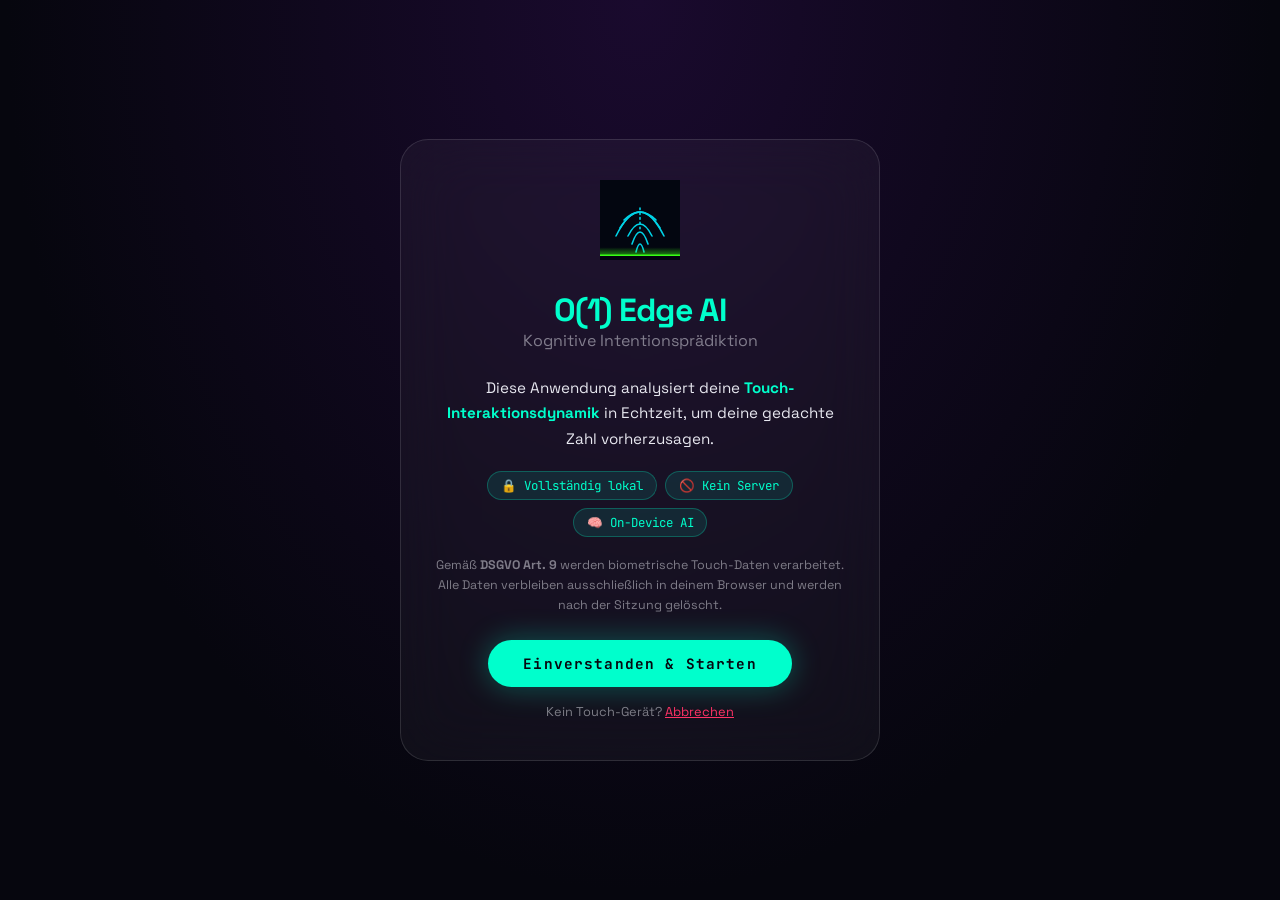
<file: index.html>
<!DOCTYPE html>
<!-- 2026-08-11 [O1-Edge, RateDieZahl, WASM-Obfuscation, OKLCH-WebGL2] - Organized by Gemini -->
<html lang="de">
<head>
    <meta charset="UTF-8">
    <meta name="viewport" content="width=device-width, initial-scale=1.0, maximum-scale=1.0, user-scalable=no, viewport-fit=cover">
    <meta name="robots" content="noindex, nofollow">
    <meta name="description" content="O(1) Edge AI - Kognitive Intentionsprädiktion">
    <title>O(1) Edge · Rate die Zahl</title>
    <link rel="stylesheet" href="style.css?v=2">
</head>
<body>

    <!-- DSGVO Consent Gate -->
    <div id="consent-overlay" class="overlay consent-screen">
        <div class="consent-box">
            <div class="consent-icon">
                <img src="fingerprint.svg" alt="Biometric Scanner" style="width: 80px; height: 80px;">
            </div>
            <h1>O(1) Edge AI</h1>
            <h2>Kognitive Intentionsprädiktion</h2>
            <p class="consent-desc">Diese Anwendung analysiert deine <strong>Touch-Interaktionsdynamik</strong> in Echtzeit, um deine gedachte Zahl vorherzusagen.</p>
            <div class="consent-details">
                <span class="consent-badge">🔒 Vollständig lokal</span>
                <span class="consent-badge">🚫 Kein Server</span>
                <span class="consent-badge">🧠 On-Device AI</span>
            </div>
            <p class="consent-legal">Gemäß <strong>DSGVO Art. 9</strong> werden biometrische Touch-Daten verarbeitet. Alle Daten verbleiben ausschließlich in deinem Browser und werden nach der Sitzung gelöscht.</p>
            <button id="btn-consent" class="btn-bionic">
                Einverstanden &amp; Starten
            </button>
            <p class="consent-deny">Kein Touch-Gerät? <span id="btn-deny">Abbrechen</span></p>
        </div>
    </div>

    <!-- Touch-only gate -->
    <div id="desktop-blocker" class="overlay hidden">
        <div class="glitch-container">
            <h1 class="glitch" data-text="TACTILE INPUT REQUIRED">TACTILE INPUT REQUIRED</h1>
            <p class="subtext">Touch-Gerät erforderlich für biometrische Kalibrierung.</p>
            <p class="subtext dim">Error: O(1)_NO_HAPTIC_SENSOR</p>
        </div>
    </div>

    <!-- Main UI -->
    <div id="bionic-ui" class="hidden">

        <!-- SVG Intro Sequence Overlay -->
        <div id="intro-sequence" class="overlay hidden" style="z-index: 1000; background: var(--c-bg);">
            <img src="intro.svg" alt="O(1) Edge AI Intro" style="width: 100%; height: 100%; object-fit: cover;">
        </div>

        <div class="top-bar">
            <div class="brand-text">O(1) Edge AI</div>
            <a href="https://micha1a.github.io" target="_blank" class="glow-link top-credit">Michael Barlozewski</a>
        </div>

        <canvas id="edge-canvas"></canvas>

        <!-- Intro overlay -->
        <div id="init-overlay" class="overlay">
            <div class="intro-box">
                <div class="intro-icon">🧠</div>
                <h2>Denk dir eine Zahl</h2>
                <h3>zwischen <span class="accent">1</span> und <span class="accent">100</span></h3>
                <p class="intro-desc">Die Edge-KI liest deine Finger-Signatur.<br>Drücke auf den Screen, während die Zahlen erscheinen.</p>
                <button id="btn-ignite" class="btn-bionic pulse">
                    KALIBRIERUNG STARTEN
                </button>
                <p class="intro-sub">Halte deinen Finger auf dem Screen.<br>Die KI analysiert Druck, Tremor &amp; Latenz.</p>
            </div>
        </div>

        <!-- Active session -->
        <div id="session-overlay" class="hidden">
            <div id="instruction-text" class="instruction">Denke intensiv an deine Zahl</div>
            <div id="number-display">
                <div id="current-number" class="number-atom">--</div>
                <div id="number-label" class="number-label">SCANNING</div>
            </div>
            <div id="stress-bar-wrap">
                <div id="stress-bar"></div>
            </div>
            <div id="scan-status">BIOMETRIC LOCK: <span id="scan-dots">···</span></div>
        </div>

        <!-- Result overlay -->
        <div id="result-overlay" class="hidden">
            <div class="result-box">
                <div class="result-icon">
                    <img src="brain-spike.svg" alt="Neural Spike" style="width: 80px; height: 80px;">
                </div>
                <p class="result-label">O(1) Edge KI · Kognitive Prognose</p>
                <div id="predicted-number" class="result-number">?</div>
                <p class="result-sublabel">Maximaler Stress-Spike erkannt bei</p>
                <div class="result-metrics">
                    <div class="metric"><span id="metric-pressure">—</span><br><small>Ø Druck</small></div>
                    <div class="metric"><span id="metric-latency">—</span><br><small>Ø Latenz</small></div>
                    <div class="metric"><span id="metric-tremor">—</span><br><small>Tremor</small></div>
                </div>
                <button id="btn-retry" class="btn-bionic">Nochmal</button>
            </div>
        </div>

    </div>

    <script src="main.js?v=2"></script>
</body>
</html>
</file>
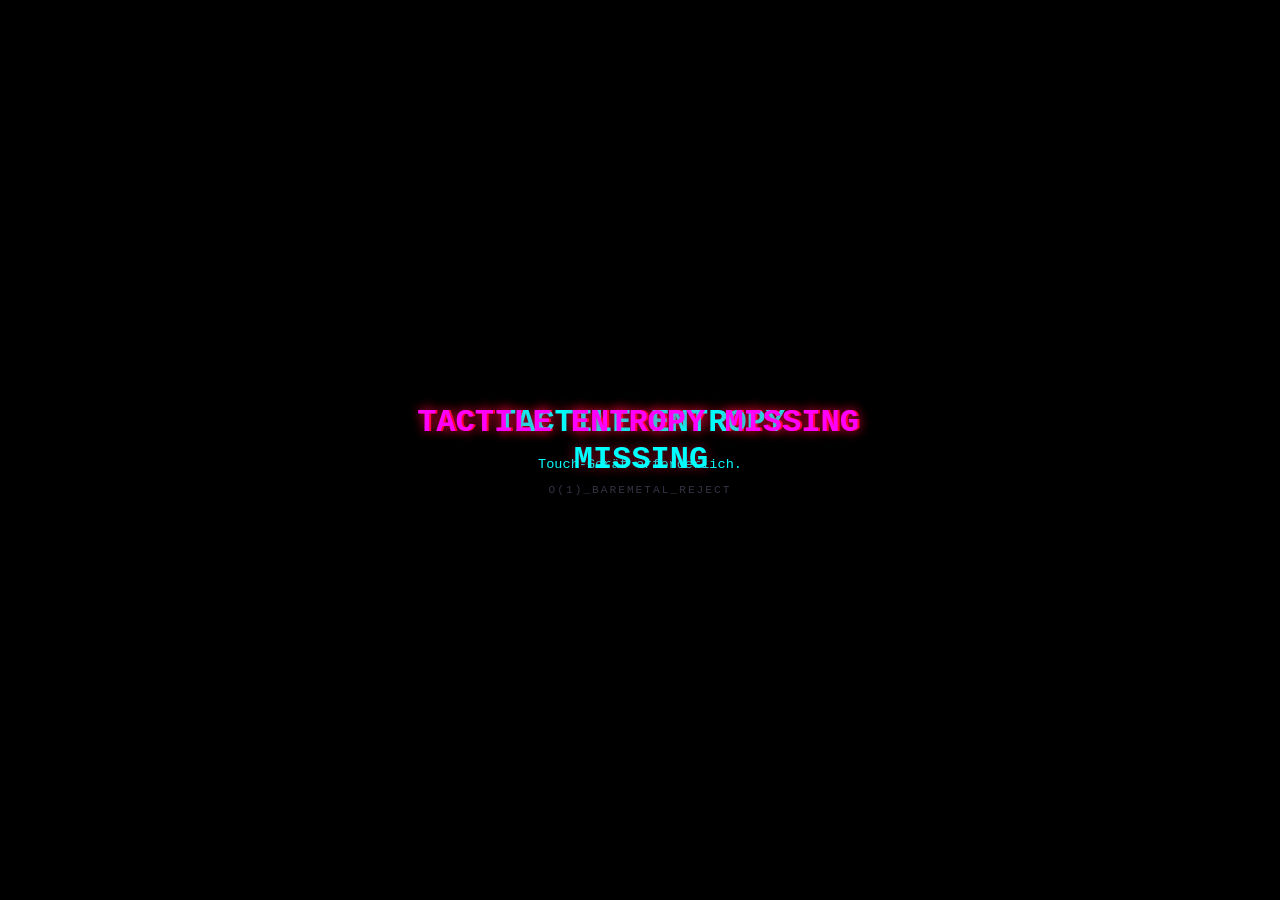
<file: o1edge_2/index.html>
<!DOCTYPE html>
<html lang="de">
<head>
    <meta charset="UTF-8">
    <meta name="viewport" content="width=device-width, initial-scale=1.0, maximum-scale=1.0, user-scalable=no">
    <!-- SEO & Meta Tags -->
    <meta name="description" content="o1edge - Feynman Ideomotor. Ein experimentelles, interaktives Neurofeedback-Interface in Echtzeit.">
    <meta name="author" content="Micha Barlozweski">
    <link rel="author" href="https://micha1a.github.io">
    <link rel="canonical" href="https://o1edge.github.io/o1edge_2/">
    
    <!-- OpenGraph (Facebook/LinkedIn) -->
    <meta property="og:title" content="o1edge · Feynman Ideomotor">
    <meta property="og:description" content="Bare-Metal O(1) Architektur, Zero-Allocation WebGL und direktionales Neurofeedback by Micha Barlozweski.">
    <meta property="og:type" content="website">
    <meta property="og:url" content="https://o1edge.github.io/o1edge_2/">
    
    <!-- Twitter Cards -->
    <meta name="twitter:card" content="summary_large_image">
    <meta name="twitter:title" content="o1edge · Feynman Ideomotor">
    <meta name="twitter:description" content="Bare-Metal O(1) Architektur, Zero-Allocation WebGL und direktionales Neurofeedback by Micha Barlozweski.">
    <meta name="twitter:creator" content="@MichaBarlozweski">
    <title>o1edge · Feynman Ideomotor</title>
    <link rel="stylesheet" href="style.css">
</head>
<body>

    <!-- DESKTOP BLOCKER -->
    <div id="desktop-blocker">
        <div class="glitch-container">
            <h1 class="glitch" data-text="TACTILE ENTROPY MISSING">TACTILE ENTROPY MISSING</h1>
            <p class="subtext">Touch-Gerät erforderlich.</p>
            <p class="subtext dim">O(1)_BAREMETAL_REJECT</p>
        </div>
    </div>

    <!-- MAIN UI — mobile only -->
    <div id="bionic-ui" class="hidden">

        <!-- Feynman WebGL Canvas — Fullscreen -->
        <canvas id="feynman-canvas"></canvas>

        <!-- CORNER INDICATORS — always in DOM -->
        <div id="indicator-left" class="corner-indicator" aria-hidden="true">
            <svg viewBox="-20 -20 120 120" width="80" height="80">
                <polygon id="ind-tri" class="ind-shape-l" points="40,8 8,70 72,70"/>
                <text class="ind-label" x="40" y="95" text-anchor="middle">LINKS △</text>
            </svg>
        </div>
        <div id="indicator-right" class="corner-indicator" aria-hidden="true">
            <svg viewBox="-20 -20 120 120" width="80" height="80">
                <circle id="ind-circ" class="ind-shape-r" cx="40" cy="40" r="28"/>
                <line id="ind-circ-h" class="ind-shape-r" x1="12" y1="40" x2="68" y2="40" stroke-width="1.5"/>
                <line id="ind-circ-v" class="ind-shape-r" x1="40" y1="12" x2="40" y2="68" stroke-width="1.5"/>
                <text class="ind-label" x="40" y="95" text-anchor="middle">RECHTS ⊙</text>
            </svg>
        </div>

        <!-- FULLSCREEN BUTTON — moved to bottom-left to avoid right-indicator -->
        <button id="btn-fullscreen" aria-label="Vollbild">
            <img src="assets/stitch/icon_fullscreen.svg" alt="FS">
        </button>

        <!-- LEFT MENU — Cyan, Triangle -->
        <div id="menu-left" class="side-menu">
            <svg class="menu-bg-shape" viewBox="0 0 200 400" preserveAspectRatio="none">
                <polygon class="menu-shape-l-bg" points="100,40 10,380 190,380"/>
            </svg>
            <div class="menu-content">
                <svg class="menu-symbol" viewBox="0 0 100 100" width="80" height="80">
                    <polygon id="menu-tri" class="menu-shape-l" points="50,8 8,88 92,88"/>
                </svg>
                <h2>MENÜ</h2>
                <p class="menu-label">Kollaps: LINKS △</p>
                <div class="menu-items">
                    <div class="menu-item">△ Links</div>
                    <div class="menu-item">▲ Dreieck</div>
                    <div class="menu-item">◈ Cyan</div>
                </div>
            </div>
        </div>

        <!-- RIGHT MENU — Magenta, Circle -->
        <div id="menu-right" class="side-menu">
            <svg class="menu-bg-shape" viewBox="0 0 200 400" preserveAspectRatio="none">
                <circle class="menu-shape-r-bg" cx="100" cy="200" r="160"/>
            </svg>
            <div class="menu-content">
                <svg class="menu-symbol" viewBox="0 0 100 100" width="80" height="80">
                    <circle id="menu-circ" class="menu-shape-r" cx="50" cy="50" r="38"/>
                    <line class="menu-shape-r" x1="12" y1="50" x2="88" y2="50"/>
                    <line class="menu-shape-r" x1="50" y1="12" x2="50" y2="88"/>
                </svg>
                <h2>HILFE</h2>
                <p class="menu-label">Kollaps: RECHTS ⊙</p>
                <div class="menu-items">
                    <div class="menu-item">⊙ Rechts</div>
                    <div class="menu-item">○ Kreis</div>
                    <div class="menu-item">◉ Magenta</div>
                </div>
            </div>
        </div>

        <!-- Quantum Cursor -->
        <div id="quantum-cursor">
            <div id="cursor-dot"></div>
            <div id="cursor-bar-l"></div>
            <div id="cursor-bar-r"></div>
        </div>

        <!-- Init Screen -->
        <div id="init-overlay">
            <div class="intro-box">
                <img class="intro-logo-svg" src="assets/stitch/o1edge_logo.svg" alt="O(1) Logo">
                <h2>Homage to Richard Feynman</h2>
                <p><i>"What I cannot create, I do not understand."</i></p>
                <div class="opsec-note">⚠ O(1) ISING SECURE · Keine Telemetrie · Zero Allocation</div>
                <button id="btn-ignite">IGNITE O(1) FIELD+NN</button>
            </div>
        </div>

        <!-- HUD -->
        <div id="hud">
            <div class="hud-item">
                <img src="assets/stitch/icon_superposition.svg" class="hud-icon" alt="Superposition Wave">
                <span id="hud-phase">SUPERPOSITION</span>
            </div>
            <div class="hud-item">
                <img src="assets/stitch/icon_drift.svg" class="hud-icon" alt="Drift Delta">
                <span id="hud-drift">Δ 0.000</span>
            </div>
            <div class="hud-item npu-inactive">
                <img src="assets/stitch/icon_npu_ising.svg" class="hud-icon npu-icon" alt="NPU Tensor Core">
                <span>NPU IDLE</span>
            </div>
            <!-- Tag link — bottom right -->
            <a id="tag-link-hud" class="tag-link" href="https://micha1a.github.io" target="_blank" rel="noopener">by: Micha | g.dev/avx</a>
        </div>

    </div>

    <script src="main.js"></script>
</body>
</html>
</file>
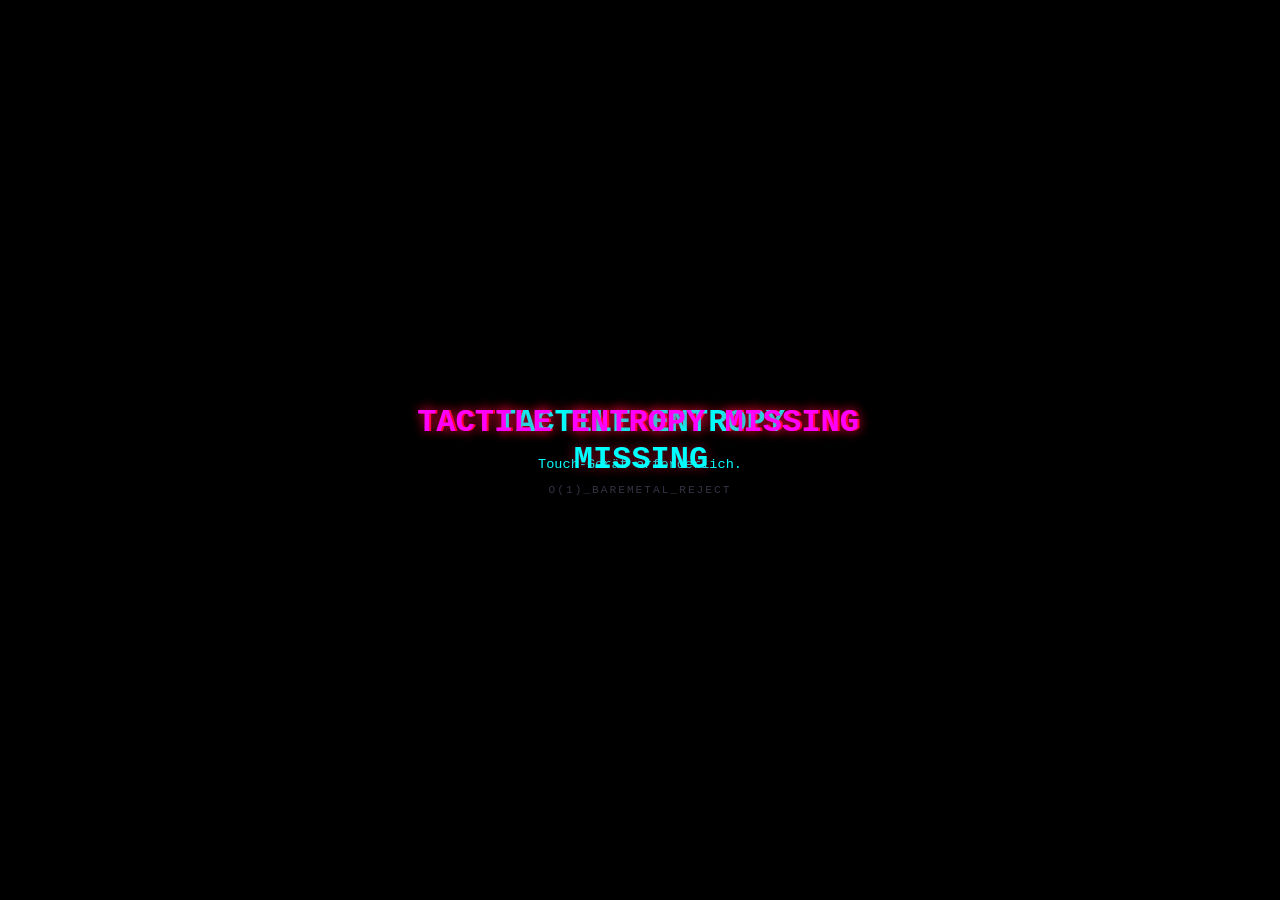
<file: o1edge_3/index.html>
<!DOCTYPE html>
<html lang="de">
<head>
    <meta charset="UTF-8">
    <meta name="viewport" content="width=device-width, initial-scale=1.0, maximum-scale=1.0, user-scalable=no">
    <!-- SEO & Meta Tags -->
    <meta name="description" content="o1edge - Feynman Ideomotor. Ein experimentelles, interaktives Neurofeedback-Interface in Echtzeit.">
    <meta name="author" content="Micha Barlozweski">
    <link rel="author" href="https://micha1a.github.io">
    <link rel="canonical" href="https://o1edge.github.io/o1edge_3/">
    
    <!-- OpenGraph (Facebook/LinkedIn) -->
    <meta property="og:title" content="o1edge_3 · Feynman Ideomotor">
    <meta property="og:description" content="Bare-Metal O(1) Architektur, Zero-Allocation WebGL und direktionales Neurofeedback by Micha Barlozweski.">
    <meta property="og:type" content="website">
    <meta property="og:url" content="https://o1edge.github.io/o1edge_3/">
    
    <!-- Twitter Cards -->
    <meta name="twitter:card" content="summary_large_image">
    <meta name="twitter:title" content="o1edge_3 · Feynman Ideomotor">
    <meta name="twitter:description" content="Bare-Metal O(1) Architektur, Zero-Allocation WebGL und direktionales Neurofeedback by Micha Barlozweski.">
    <meta name="twitter:creator" content="@MichaBarlozweski">
    <title>o1edge_3 · Feynman Ideomotor</title>
    <link rel="stylesheet" href="style.css">
</head>
<body>

    <!-- DESKTOP BLOCKER -->
    <div id="desktop-blocker">
        <div class="glitch-container">
            <h1 class="glitch" data-text="TACTILE ENTROPY MISSING">TACTILE ENTROPY MISSING</h1>
            <p class="subtext">Touch-Gerät erforderlich.</p>
            <p class="subtext dim">O(1)_BAREMETAL_REJECT</p>
        </div>
    </div>

    <!-- MAIN UI (Hidden until AudioContext is active or bypass) -->
    <div id="bionic-ui" class="hidden">
        <!-- WebGL Canvas for 3D Foam -->
        <canvas id="feynman-canvas"></canvas>

        <!-- CORNER INDICATORS — always in DOM -->
        <div id="indicator-left" class="corner-indicator" aria-hidden="true">
            <svg viewBox="-20 -20 120 120" width="80" height="80">
                <polygon id="ind-tri" class="ind-shape-l" points="40,8 8,70 72,70"/>
                <text class="ind-label" x="40" y="95" text-anchor="middle">LINKS △</text>
            </svg>
        </div>
        <div id="indicator-right" class="corner-indicator" aria-hidden="true">
            <svg viewBox="-20 -20 120 120" width="80" height="80">
                <circle id="ind-circ" class="ind-shape-r" cx="40" cy="40" r="28"/>
                <line id="ind-circ-h" class="ind-shape-r" x1="12" y1="40" x2="68" y2="40" stroke-width="1.5"/>
                <line id="ind-circ-v" class="ind-shape-r" x1="40" y1="12" x2="40" y2="68" stroke-width="1.5"/>
                <text class="ind-label" x="40" y="95" text-anchor="middle">RECHTS ⊙</text>
            </svg>
        </div>

        <!-- EVOLUTION TRANSITION SEQUENCE (Hidden by default) -->
        <div id="evolution-overlay" class="overlay hidden">
            <div class="transition-container">
                <img src="assets/stitch/transition_evolution.svg" alt="Bionic Evolution Sequence" class="evo-anim">
                <div class="evo-text">EVOLVING BAREMETAL TO O(1)+NN</div>
            </div>
        </div>

        <!-- Init Screen -->
        <div id="init-overlay">
            <div class="intro-box">
                <img class="intro-logo-svg feynman-v2" src="assets/stitch/feynman_core_v2.svg" alt="O(1) Feynman Core">
                <h2>Homage to Richard Feynman</h2>
                <p><i>"What I cannot create, I do not understand."</i></p>
                <div class="opsec-note">⚠ O(1) ISING SECURE · Keine Telemetrie · Zero Allocation</div>
                <button id="btn-ignite">IGNITE O(1) FIELD+NN</button>
            </div>
        </div>

        <!-- FULLSCREEN BUTTON — moved to bottom-left to avoid right-indicator -->
        <button id="btn-fullscreen" aria-label="Vollbild">
            <img src="assets/stitch/icon_fullscreen.svg" alt="FS">
        </button>

        <!-- LEFT MENU — Cyan, Triangle -->
        <div id="menu-left" class="side-menu">
            <svg class="menu-bg-shape" viewBox="0 0 200 400" preserveAspectRatio="none">
                <polygon class="menu-shape-l-bg" points="100,40 10,380 190,380"/>
            </svg>
            <div class="menu-content">
                <svg class="menu-symbol" viewBox="0 0 100 100" width="80" height="80">
                    <polygon id="menu-tri" class="menu-shape-l" points="50,8 8,88 92,88"/>
                </svg>
                <h2>MENÜ</h2>
                <p class="menu-label">Kollaps: LINKS △</p>
                <div class="menu-items">
                    <div class="menu-item">△ Links</div>
                    <div class="menu-item">▲ Dreieck</div>
                    <div class="menu-item">◈ Cyan</div>
                </div>
            </div>
        </div>

        <!-- RIGHT MENU — Magenta, Circle -->
        <div id="menu-right" class="side-menu">
            <svg class="menu-bg-shape" viewBox="0 0 200 400" preserveAspectRatio="none">
                <circle class="menu-shape-r-bg" cx="100" cy="200" r="160"/>
            </svg>
            <div class="menu-content">
                <svg class="menu-symbol" viewBox="0 0 100 100" width="80" height="80">
                    <circle id="menu-circ" class="menu-shape-r" cx="50" cy="50" r="38"/>
                    <line class="menu-shape-r" x1="12" y1="50" x2="88" y2="50"/>
                    <line class="menu-shape-r" x1="50" y1="12" x2="50" y2="88"/>
                </svg>
                <h2>HILFE</h2>
                <p class="menu-label">Kollaps: RECHTS ⊙</p>
                <div class="menu-items">
                    <div class="menu-item">⊙ Rechts</div>
                    <div class="menu-item">○ Kreis</div>
                    <div class="menu-item">◉ Magenta</div>
                </div>
            </div>
        </div>

        <!-- Quantum Cursor -->
        <div id="quantum-cursor">
            <div id="cursor-dot"></div>
            <div id="cursor-bar-l"></div>
            <div id="cursor-bar-r"></div>
        </div>


        <!-- HUD -->
        <div id="hud">
            <div class="hud-item">
                <img src="assets/stitch/icon_superposition.svg" class="hud-icon" alt="Superposition Wave">
                <span id="hud-phase">SUPERPOSITION</span>
            </div>
            <div class="hud-item">
                <img src="assets/stitch/icon_drift.svg" class="hud-icon" alt="Drift Delta">
                <span id="hud-drift">Δ 0.000</span>
            </div>
            <div class="hud-item npu-inactive">
                <img src="assets/stitch/icon_npu_ising.svg" class="hud-icon npu-icon" alt="NPU Tensor Core">
                <span>NPU IDLE</span>
            </div>
            <!-- Tag link — bottom right -->
            <a id="tag-link-hud" class="tag-link" href="https://micha1a.github.io" target="_blank" rel="noopener">by: Micha | g.dev/avx</a>
        </div>

    </div>

    <script src="main.js"></script>
</body>
</html>
</file>
<file: style.css>
/* 2026-08-11 [O1-Edge, RateDieZahl, OKLCH-Dark, Glassmorphism] - Organized by Gemini */
@import url('https://fonts.googleapis.com/css2?family=Space+Grotesk:wght@300;400;700;900&family=JetBrains+Mono:wght@400;700&display=swap');

/* ===== RESET & BASE ===== */
*, *::before, *::after { box-sizing: border-box; margin: 0; padding: 0; }

:root {
    --c-bg: #06060e;
    --c-surface: rgba(255,255,255,0.04);
    --c-border: rgba(255,255,255,0.1);
    --c-accent: #00ffcc;
    --c-accent2: #7c3aed;
    --c-text: #e8e8f0;
    --c-muted: rgba(232,232,240,0.5);
    --c-danger: #ff3366;
    --font-main: 'Space Grotesk', system-ui, sans-serif;
    --font-mono: 'JetBrains Mono', monospace;
    --radius: 20px;
    --bionic-stress: 0.0;
}

html, body {
    height: 100%;
    width: 100%;
    overflow: hidden;
    background: var(--c-bg);
    color: var(--c-text);
    font-family: var(--font-main);
    touch-action: none;
    -webkit-user-select: none;
    user-select: none;
}

/* ===== OVERLAYS ===== */
.overlay {
    position: fixed;
    inset: 0;
    z-index: 100;
    display: flex;
    align-items: center;
    justify-content: center;
}

.hidden { display: none !important; }

/* ===== CONSENT SCREEN ===== */
.consent-screen { background: radial-gradient(ellipse at 50% 0%, #1a0a2e 0%, var(--c-bg) 70%); }

.consent-box {
    max-width: 480px;
    width: 92%;
    text-align: center;
    padding: 2.5rem 2rem;
    background: rgba(255,255,255,0.04);
    border: 1px solid rgba(255,255,255,0.12);
    border-radius: 28px;
    backdrop-filter: blur(30px);
}

.consent-icon { font-size: 3rem; margin-bottom: 1rem; }
.consent-box h1 { font-size: 2rem; font-weight: 900; color: var(--c-accent); letter-spacing: -0.02em; }
.consent-box h2 { font-size: 1rem; font-weight: 400; color: var(--c-muted); margin-bottom: 1.5rem; }

.consent-desc { font-size: 0.95rem; line-height: 1.7; color: var(--c-text); margin-bottom: 1.2rem; }
.consent-desc strong { color: var(--c-accent); }

.consent-details {
    display: flex;
    gap: 0.5rem;
    justify-content: center;
    flex-wrap: wrap;
    margin-bottom: 1.2rem;
}

.consent-badge {
    font-size: 0.78rem;
    padding: 0.3rem 0.8rem;
    border-radius: 99px;
    background: rgba(0,255,204,0.1);
    border: 1px solid rgba(0,255,204,0.25);
    color: var(--c-accent);
    font-family: var(--font-mono);
}

.consent-legal {
    font-size: 0.78rem;
    color: var(--c-muted);
    line-height: 1.6;
    margin-bottom: 1.5rem;
}

.consent-deny {
    margin-top: 1rem;
    font-size: 0.8rem;
    color: var(--c-muted);
}

#btn-deny { cursor: pointer; text-decoration: underline; color: var(--c-danger); }

/* ===== GLITCH (desktop blocker) ===== */
.glitch-container { text-align: center; padding: 2rem; }
.glitch { font-size: clamp(1.5rem, 5vw, 3rem); font-weight: 900; color: var(--c-accent); }
.subtext { color: var(--c-muted); margin-top: 0.5rem; }
.dim { opacity: 0.4; font-family: var(--font-mono); font-size: 0.8rem; margin-top: 0.5rem; }

/* ===== MAIN UI ===== */
#bionic-ui {
    position: fixed;
    inset: 0;
    display: flex;
    flex-direction: column;
}

/* ===== TOP BAR ===== */
.top-bar {
    position: absolute;
    top: 0; left: 0; right: 0;
    z-index: 200;
    display: flex;
    align-items: center;
    justify-content: space-between;
    padding: 1rem 1.5rem;
    background: linear-gradient(to bottom, rgba(6,6,14,0.8) 0%, transparent 100%);
    pointer-events: none; /* Let clicks pass through empty areas */
}

.brand-text, .glow-link, .top-credit {
    pointer-events: auto; /* Re-enable clicks on text/links */
}

.brand-text {
    font-size: 0.9rem;
    font-weight: 700;
    font-family: var(--font-mono);
    color: var(--c-accent);
    letter-spacing: 0.05em;
}

.glow-link, .top-credit {
    color: var(--c-text);
    text-decoration: none;
    font-size: 0.8rem;
    opacity: 0.6;
    transition: opacity 0.2s;
}
.glow-link:hover, .top-credit:hover { opacity: 1; color: var(--c-accent); }

/* ===== CANVAS ===== */
#edge-canvas {
    position: absolute;
    inset: 0;
    width: 100%;
    height: 100%;
    z-index: 0;
}

/* ===== INTRO OVERLAY ===== */
#init-overlay { z-index: 20; background: transparent; }

.intro-box {
    max-width: 440px;
    width: 92%;
    text-align: center;
    padding: 2.5rem 2rem;
    background: rgba(6,6,14,0.75);
    border: 1px solid var(--c-border);
    border-radius: var(--radius);
    backdrop-filter: blur(40px);
    -webkit-backdrop-filter: blur(40px);
}

.intro-icon { font-size: 3rem; margin-bottom: 1rem; }
.intro-box h2 { font-size: 1.8rem; font-weight: 900; color: var(--c-text); }
.intro-box h3 { font-size: 1.1rem; font-weight: 400; color: var(--c-muted); margin: 0.3rem 0 1rem; }
.accent { color: var(--c-accent); font-weight: 900; }
.intro-desc { font-size: 0.9rem; line-height: 1.7; color: var(--c-muted); margin-bottom: 1.5rem; }
.intro-sub { font-size: 0.78rem; color: rgba(232,232,240,0.35); margin-top: 1rem; line-height: 1.6; }

/* ===== BUTTONS ===== */
.btn-bionic {
    display: inline-block;
    padding: 0.9rem 2.2rem;
    font-family: var(--font-mono);
    font-size: 0.9rem;
    font-weight: 700;
    letter-spacing: 0.08em;
    color: #06060e;
    background: var(--c-accent);
    border: none;
    border-radius: 99px;
    cursor: pointer;
    transition: transform 0.15s, box-shadow 0.15s, background 0.3s;
    box-shadow: 0 0 30px rgba(0,255,204,0.3);
    -webkit-tap-highlight-color: transparent;
}

.btn-bionic:active { transform: scale(0.96); }
.btn-bionic:hover { box-shadow: 0 0 50px rgba(0,255,204,0.5); }

.pulse {
    animation: pulse-glow 2.5s ease-in-out infinite;
}

@keyframes pulse-glow {
    0%, 100% { box-shadow: 0 0 25px rgba(0,255,204,0.3); }
    50% { box-shadow: 0 0 60px rgba(0,255,204,0.7), 0 0 100px rgba(0,255,204,0.2); }
}

/* ===== SESSION OVERLAY ===== */
#session-overlay {
    position: absolute;
    inset: 0;
    z-index: 20;
    display: flex;
    flex-direction: column;
    align-items: center;
    justify-content: center;
    gap: 1.5rem;
    padding: 1rem;
}

.instruction {
    font-size: 0.85rem;
    font-family: var(--font-mono);
    color: var(--c-muted);
    letter-spacing: 0.12em;
    text-transform: uppercase;
}

#number-display {
    display: flex;
    flex-direction: column;
    align-items: center;
    gap: 0.25rem;
}

.number-atom {
    font-size: clamp(6rem, 25vw, 14rem);
    font-weight: 900;
    line-height: 0.9;
    color: #fff;
    text-shadow: 0 0 60px rgba(255,255,255,0.6);
    font-family: var(--font-mono);
    transition: transform 0.1s cubic-bezier(0.34, 1.56, 0.64, 1);
    letter-spacing: -0.05em;
}

.number-atom.spike {
    transform: scale(1.08);
    text-shadow: 0 0 80px rgba(0,255,204,0.9), 0 0 40px rgba(255,255,255,0.8);
}

.number-label {
    font-size: 0.7rem;
    font-family: var(--font-mono);
    letter-spacing: 0.25em;
    color: rgba(255,255,255,0.3);
}

/* ===== STRESS BAR ===== */
#stress-bar-wrap {
    width: min(320px, 80vw);
    height: 4px;
    background: rgba(255,255,255,0.08);
    border-radius: 99px;
    overflow: hidden;
}

#stress-bar {
    height: 100%;
    width: 0%;
    background: linear-gradient(to right, var(--c-accent), var(--c-danger));
    border-radius: 99px;
    transition: width 0.3s ease, background 0.5s;
}

#scan-status {
    font-size: 0.7rem;
    font-family: var(--font-mono);
    color: rgba(255,255,255,0.25);
    letter-spacing: 0.15em;
}

#scan-dots { color: var(--c-accent); }

/* ===== RESULT ===== */
#result-overlay {
    position: absolute;
    inset: 0;
    z-index: 30;
    display: flex;
    align-items: center;
    justify-content: center;
    background: rgba(6,6,14,0.85);
    backdrop-filter: blur(20px);
    animation: fadeIn 0.6s ease;
}

@keyframes fadeIn { from { opacity: 0; } to { opacity: 1; } }

.result-box {
    max-width: 380px;
    width: 92%;
    text-align: center;
    padding: 2.5rem 2rem;
    background: rgba(255,255,255,0.04);
    border: 1px solid rgba(0,255,204,0.25);
    border-radius: 28px;
    backdrop-filter: blur(20px);
}

.result-icon { font-size: 3rem; margin-bottom: 0.5rem; }
.result-label { font-size: 0.75rem; font-family: var(--font-mono); color: var(--c-accent); letter-spacing: 0.1em; margin-bottom: 0.5rem; }

.result-number {
    font-size: clamp(5rem, 22vw, 9rem);
    font-weight: 900;
    font-family: var(--font-mono);
    color: var(--c-accent);
    text-shadow: 0 0 60px rgba(0,255,204,0.8);
    line-height: 1;
    margin: 0.5rem 0;
    animation: result-pop 0.5s cubic-bezier(0.34, 1.56, 0.64, 1);
}

@keyframes result-pop {
    from { transform: scale(0.5); opacity: 0; }
    to { transform: scale(1); opacity: 1; }
}

.result-sublabel { font-size: 0.85rem; color: var(--c-muted); margin-bottom: 1.5rem; }

.result-metrics {
    display: flex;
    justify-content: space-around;
    margin-bottom: 1.8rem;
    gap: 0.5rem;
}

.metric {
    flex: 1;
    padding: 0.8rem 0.5rem;
    background: rgba(255,255,255,0.04);
    border: 1px solid var(--c-border);
    border-radius: 12px;
    font-family: var(--font-mono);
    font-size: 0.9rem;
    font-weight: 700;
    color: var(--c-accent);
}

.metric small {
    display: block;
    font-size: 0.65rem;
    color: var(--c-muted);
    font-weight: 400;
    margin-top: 0.2rem;
}
</file>
<file: o1edge_2/style.css>
/* =============================================================================
   o1edge_2 · HAUS IM RAM · O(1)
   ============================================================================= */

:root {
    --cyan:    #00FFFF;
    --magenta: #FF00FF;
    --dark:    #050508;
    --text:    rgba(255,255,255,0.85);
    --dim:     rgba(255,255,255,0.3);
}

* { margin: 0; padding: 0; box-sizing: border-box; user-select: none; }

html, body {
    width: 100%; height: 100%; overflow: hidden;
    background: var(--dark); color: var(--text);
    font-family: 'Courier New', monospace; touch-action: none;
}

.hidden { display: none !important; }

/* ============================================================ DESKTOP BLOCKER */
#desktop-blocker {
    position: fixed; inset: 0;
    display: flex; align-items: center; justify-content: center;
    background: #000; z-index: 999;
}
.glitch-container { text-align: center; padding: 20px; }
.glitch {
    font-size: clamp(1.2rem, 6vw, 2rem); color: #ff003c;
    text-shadow: 0 0 12px rgba(255,0,60,0.6); margin-bottom: 16px; position: relative;
}
.glitch::before, .glitch::after {
    content: attr(data-text); position: absolute; top: 0;
}
.glitch::before { left: 2px; color: var(--cyan); animation: glitch-a 3s infinite linear alternate-reverse; }
.glitch::after  { left: -2px; color: var(--magenta); animation: glitch-b 2.5s infinite linear alternate-reverse; }
@keyframes glitch-a { 0%{clip:rect(10px,9999px,86px,0)} 50%{clip:rect(62px,9999px,32px,0)} 100%{clip:rect(3px,9999px,59px,0)} }
@keyframes glitch-b { 0%{clip:rect(65px,9999px,100px,0)} 50%{clip:rect(98px,9999px,20px,0)} 100%{clip:rect(10px,9999px,91px,0)} }
.subtext     { font-size: 0.85rem; color: var(--cyan); margin-top: 8px; }
.subtext.dim { font-size: 0.7rem; color: #334; letter-spacing: 2px; margin-top: 12px; }

/* ============================================================ MAIN UI */
#bionic-ui { position: fixed; inset: 0; }

#feynman-canvas {
    position: absolute; inset: 0; width: 100%; height: 100%;
    touch-action: none; z-index: 1;
}

/* ============================================================ CORNER INDICATORS
   KEY FIX: NO display:none — only opacity + transform.
   .show class fades them in. Jumping is prevented. */
.corner-indicator {
    position: absolute;
    top: 16px;
    z-index: 30;
    pointer-events: none;
    opacity: 0.25; /* Always visible but dim */
    transform: scale(0.85) translateY(-4px);
    transition: opacity 0.35s ease, transform 0.35s ease;
    will-change: opacity, transform;
}
.corner-indicator.show {
    opacity: 1;
    transform: scale(1.0) translateY(0);
}
#indicator-left  { left: 16px; }
#indicator-right { right: 16px; }

.ind-shape-l {
    fill: rgba(0,255,255,0.08);
    stroke: var(--cyan); stroke-width: 2; stroke-linejoin: round;
    filter: drop-shadow(0 0 5px var(--cyan));
}
.ind-shape-r {
    fill: none;
    stroke: var(--magenta); stroke-width: 2; stroke-linecap: round;
    filter: drop-shadow(0 0 5px var(--magenta));
}
.ind-label {
    fill: var(--dim); font-size: 8px;
    font-family: 'Courier New', monospace; letter-spacing: 1px;
}

/* ============================================================ FULLSCREEN BUTTON */
#btn-fullscreen {
    position: absolute;
    bottom: 14px; left: 14px; /* moved from top right to bottom left */
    z-index: 40;
    background: transparent;
    border: 1px solid rgba(0,255,255,0.2);
    width: 36px; height: 36px;
    border-radius: 6px; cursor: pointer;
    display: flex; align-items: center; justify-content: center;
    -webkit-tap-highlight-color: transparent;
    transition: all 0.2s;
}
#btn-fullscreen img { width: 20px; height: 20px; opacity: 0.6; transition: opacity 0.2s; }
#btn-fullscreen:active { background: rgba(0,255,255,0.1); border-color: rgba(0,255,255,0.6); }
#btn-fullscreen:active img { opacity: 1; }

/* ============================================================ SIDE MENUS */
.side-menu {
    position: absolute; top: 0; bottom: 0; width: 50%;
    z-index: 20; display: flex; flex-direction: column;
    align-items: center; justify-content: center;
    transition: transform 0.45s cubic-bezier(0.175,0.885,0.32,1.275);
    overflow: hidden; backdrop-filter: blur(8px);
}
#menu-left  { left: 0; transform: translateX(-100%); background: linear-gradient(135deg,rgba(0,22,28,0.94),rgba(0,8,12,0.9)); border-right: 1px solid rgba(0,255,255,0.2); }
#menu-right { right:0; transform: translateX(100%);  background: linear-gradient(225deg,rgba(28,0,28,0.94),rgba(12,0,12,0.9)); border-left: 1px solid rgba(255,0,255,0.2); }
#menu-left.active  { transform: translateX(0); }
#menu-right.active { transform: translateX(0); }

.menu-bg-shape { position: absolute; inset:0; width:100%; height:100%; pointer-events:none; }
.menu-shape-l-bg { fill: rgba(0,255,255,0.03); stroke: rgba(0,255,255,0.1); stroke-width: 1; }
.menu-shape-r-bg { fill: rgba(255,0,255,0.03); stroke: rgba(255,0,255,0.1); stroke-width: 1; }

.menu-content {
    position: relative; z-index: 2; text-align: center; padding: 20px;
    display: flex; flex-direction: column; align-items: center; gap: 10px;
}
.menu-symbol { margin-bottom: 4px; }

.menu-shape-l {
    fill: rgba(0,255,255,0.07); stroke: var(--cyan); stroke-width: 2; stroke-linejoin: round;
    filter: drop-shadow(0 0 8px var(--cyan));
    animation: pulse-l 2.5s ease-in-out infinite;
}
.menu-shape-r {
    fill: none; stroke: var(--magenta); stroke-width: 2; stroke-linecap: round;
    filter: drop-shadow(0 0 8px var(--magenta));
    animation: pulse-r 2.5s ease-in-out infinite;
}
@keyframes pulse-l { 0%,100%{filter:drop-shadow(0 0 5px var(--cyan))} 50%{filter:drop-shadow(0 0 14px var(--cyan))} }
@keyframes pulse-r { 0%,100%{filter:drop-shadow(0 0 5px var(--magenta))} 50%{filter:drop-shadow(0 0 14px var(--magenta))} }

.menu-content h2 { font-size: 1.2rem; letter-spacing: 3px; }
#menu-left  .menu-content h2 { color: var(--cyan); text-shadow: 0 0 8px var(--cyan); }
#menu-right .menu-content h2 { color: var(--magenta); text-shadow: 0 0 8px var(--magenta); }
.menu-label { font-size: 0.65rem; color: var(--dim); letter-spacing: 2px; }
.menu-items { display: flex; flex-direction: column; gap: 10px; width: 100%; }
.menu-item  {
    padding: 10px 14px; font-size: 0.85rem; border-radius: 4px;
    cursor: pointer; letter-spacing: 1px; transition: background 0.2s;
}
#menu-left  .menu-item { border: 1px solid rgba(0,255,255,0.22); color: var(--cyan); }
#menu-right .menu-item { border: 1px solid rgba(255,0,255,0.22); color: var(--magenta); }
.menu-item:active { filter: brightness(1.5); }

/* ============================================================ QUANTUM CURSOR */
#quantum-cursor {
    position: absolute; bottom: 80px; left: 50%; transform: translateX(-50%);
    width: 220px; height: 4px; display: flex; align-items: center; justify-content: center;
    z-index: 30; pointer-events: none;
}
#cursor-bar-l { height: 2px; width: 0; background: linear-gradient(to left, var(--cyan), transparent); }
#cursor-bar-r { height: 2px; width: 0; background: linear-gradient(to right, var(--magenta), transparent); }
#cursor-dot {
    width: 10px; height: 10px; border-radius: 50%; background: #fff;
    box-shadow: 0 0 8px #fff, 0 0 20px rgba(255,255,255,0.4);
    flex-shrink: 0; transition: background 0.15s, box-shadow 0.15s;
}

/* ============================================================ INIT SCREEN */
#init-overlay {
    position: absolute; inset: 0; display: flex; align-items: center; justify-content: center;
    background: rgba(0,0,0,0.88); backdrop-filter: blur(12px); z-index: 50;
}
.intro-box {
    text-align: center; border: 1px solid rgba(255,255,255,0.1);
    padding: 32px 24px 20px; border-radius: 12px; max-width: 88%;
    background: rgba(10,10,18,0.65);
    display: flex; flex-direction: column; align-items: center; gap: 10px;
}
.intro-logo-svg { width: 120px; height: 120px; margin-bottom: -10px; filter: drop-shadow(0 0 10px rgba(0,255,255,0.4)); }
.intro-box h2 { font-size: 1.1rem; color: rgba(0,255,255,0.9); }
.intro-box p  { font-size: 0.85rem; color: var(--dim); }
.opsec-note {
    font-size: 0.6rem; color: rgba(255,80,80,0.8);
    border: 1px solid rgba(255,80,80,0.3); border-radius: 4px;
    padding: 6px 10px; letter-spacing: 1px;
}
#btn-ignite {
    background: transparent; color: var(--cyan);
    border: 1px solid var(--cyan); padding: 14px 28px;
    font-size: 1rem; font-family: inherit; border-radius: 4px;
    text-shadow: 0 0 8px var(--cyan); box-shadow: 0 0 12px rgba(0,255,255,0.15);
    cursor: pointer; letter-spacing: 2px; transition: all 0.2s;
    -webkit-tap-highlight-color: transparent; margin-top: 4px;
}
#btn-ignite:active { background: var(--cyan); color: #000; box-shadow: 0 0 28px var(--cyan); }

/* ============================================================ TAG LINK (g.dev/avx) */
.tag-link {
    color: rgba(0,255,255,0.4);
    font-size: 0.6rem; font-family: 'Courier New', monospace;
    letter-spacing: 2px; text-decoration: none;
    transition: color 0.2s;
}
.tag-link:hover, .tag-link:active { color: var(--cyan); }
.intro-tag { margin-top: 4px; }

/* Fixed bottom-right position for HUD tag */
#tag-link-hud {
    position: absolute;
    bottom: 0px; right: 0px;
    z-index: 40;
    pointer-events: auto; /* Required because parent #hud has pointer-events: none */
}

/* ============================================================ HUD */
#hud {
    position: absolute; bottom: 16px; left: 60px; right: 20px;
    display: flex; justify-content: space-between; padding: 0;
    font-size: 0.65rem; color: var(--dim);
    letter-spacing: 2px; z-index: 30; pointer-events: none;
    align-items: center;
}
.hud-item { display: flex; align-items: center; gap: 6px; }
.hud-icon { width: 14px; height: 14px; opacity: 0.8; }
.npu-inactive { opacity: 0.25; filter: grayscale(100%); }
.npu-icon { width: 16px; height: 16px; }
</file>
<file: o1edge_3/style.css>
/* =============================================================================
   o1edge_2 · HAUS IM RAM · O(1)
   ============================================================================= */

:root {
    --cyan:    #00FFFF;
    --magenta: #FF00FF;
    --dark:    #050508;
    --text:    rgba(255,255,255,0.85);
    --dim:     rgba(255,255,255,0.3);
}

* { margin: 0; padding: 0; box-sizing: border-box; user-select: none; }

html, body {
    width: 100%; height: 100%; overflow: hidden;
    background: var(--dark); color: var(--text);
    font-family: 'Courier New', monospace; touch-action: none;
}

.hidden { display: none !important; }

/* ============================================================ DESKTOP BLOCKER */
#desktop-blocker {
    position: fixed; inset: 0;
    display: flex; align-items: center; justify-content: center;
    background: #000; z-index: 999;
}
.glitch-container { text-align: center; padding: 20px; }
.glitch {
    font-size: clamp(1.2rem, 6vw, 2rem); color: #ff003c;
    text-shadow: 0 0 12px rgba(255,0,60,0.6); margin-bottom: 16px; position: relative;
}
.glitch::before, .glitch::after {
    content: attr(data-text); position: absolute; top: 0;
}
.glitch::before { left: 2px; color: var(--cyan); animation: glitch-a 3s infinite linear alternate-reverse; }
.glitch::after  { left: -2px; color: var(--magenta); animation: glitch-b 2.5s infinite linear alternate-reverse; }
@keyframes glitch-a { 0%{clip:rect(10px,9999px,86px,0)} 50%{clip:rect(62px,9999px,32px,0)} 100%{clip:rect(3px,9999px,59px,0)} }
@keyframes glitch-b { 0%{clip:rect(65px,9999px,100px,0)} 50%{clip:rect(98px,9999px,20px,0)} 100%{clip:rect(10px,9999px,91px,0)} }
.subtext     { font-size: 0.85rem; color: var(--cyan); margin-top: 8px; }
.subtext.dim { font-size: 0.7rem; color: #334; letter-spacing: 2px; margin-top: 12px; }

/* ============================================================ MAIN UI */
#bionic-ui { position: fixed; inset: 0; }

#feynman-canvas {
    position: absolute; inset: 0; width: 100%; height: 100%;
    touch-action: none; z-index: 1;
}

/* ============================================================ CORNER INDICATORS
   KEY FIX: NO display:none — only opacity + transform.
   .show class fades them in. Jumping is prevented. */
.corner-indicator {
    position: absolute;
    top: 16px;
    z-index: 30;
    pointer-events: none;
    opacity: 0.25; /* Always visible but dim */
    transform: scale(0.85) translateY(-4px);
    transition: opacity 0.35s ease, transform 0.35s ease;
    will-change: opacity, transform;
}
.corner-indicator.show {
    opacity: 1;
    transform: scale(1.0) translateY(0);
}
#indicator-left  { left: 16px; }
#indicator-right { right: 16px; }

.ind-shape-l {
    fill: rgba(0,255,255,0.08);
    stroke: var(--cyan); stroke-width: 2; stroke-linejoin: round;
    filter: drop-shadow(0 0 5px var(--cyan));
}
.ind-shape-r {
    fill: none;
    stroke: var(--magenta); stroke-width: 2; stroke-linecap: round;
    filter: drop-shadow(0 0 5px var(--magenta));
}
.ind-label {
    fill: var(--dim); font-size: 8px;
    font-family: 'Courier New', monospace; letter-spacing: 1px;
}

/* ============================================================ FULLSCREEN BUTTON */
#btn-fullscreen {
    position: absolute;
    bottom: 14px; left: 14px; /* moved from top right to bottom left */
    z-index: 40;
    background: transparent;
    border: 1px solid rgba(0,255,255,0.2);
    width: 36px; height: 36px;
    border-radius: 6px; cursor: pointer;
    display: flex; align-items: center; justify-content: center;
    -webkit-tap-highlight-color: transparent;
    transition: all 0.2s;
}
#btn-fullscreen img { width: 20px; height: 20px; opacity: 0.6; transition: opacity 0.2s; }
#btn-fullscreen:active { background: rgba(0,255,255,0.1); border-color: rgba(0,255,255,0.6); }
#btn-fullscreen:active img { opacity: 1; }

/* ============================================================ SIDE MENUS */
.side-menu {
    position: absolute; top: 0; bottom: 0; width: 50%;
    z-index: 20; display: flex; flex-direction: column;
    align-items: center; justify-content: center;
    transition: transform 0.45s cubic-bezier(0.175,0.885,0.32,1.275);
    overflow: hidden; backdrop-filter: blur(8px);
}
#menu-left  { left: 0; transform: translateX(-100%); background: linear-gradient(135deg,rgba(0,22,28,0.94),rgba(0,8,12,0.9)); border-right: 1px solid rgba(0,255,255,0.2); }
#menu-right { right:0; transform: translateX(100%);  background: linear-gradient(225deg,rgba(28,0,28,0.94),rgba(12,0,12,0.9)); border-left: 1px solid rgba(255,0,255,0.2); }
#menu-left.active  { transform: translateX(0); }
#menu-right.active { transform: translateX(0); }

.menu-bg-shape { position: absolute; inset:0; width:100%; height:100%; pointer-events:none; }
.menu-shape-l-bg { fill: rgba(0,255,255,0.03); stroke: rgba(0,255,255,0.1); stroke-width: 1; }
.menu-shape-r-bg { fill: rgba(255,0,255,0.03); stroke: rgba(255,0,255,0.1); stroke-width: 1; }

.menu-content {
    position: relative; z-index: 2; text-align: center; padding: 20px;
    display: flex; flex-direction: column; align-items: center; gap: 10px;
}
.menu-symbol { margin-bottom: 4px; }

.menu-shape-l {
    fill: rgba(0,255,255,0.07); stroke: var(--cyan); stroke-width: 2; stroke-linejoin: round;
    filter: drop-shadow(0 0 8px var(--cyan));
    animation: pulse-l 2.5s ease-in-out infinite;
}
.menu-shape-r {
    fill: none; stroke: var(--magenta); stroke-width: 2; stroke-linecap: round;
    filter: drop-shadow(0 0 8px var(--magenta));
    animation: pulse-r 2.5s ease-in-out infinite;
}
@keyframes pulse-l { 0%,100%{filter:drop-shadow(0 0 5px var(--cyan))} 50%{filter:drop-shadow(0 0 14px var(--cyan))} }
@keyframes pulse-r { 0%,100%{filter:drop-shadow(0 0 5px var(--magenta))} 50%{filter:drop-shadow(0 0 14px var(--magenta))} }

.menu-content h2 { font-size: 1.2rem; letter-spacing: 3px; }
#menu-left  .menu-content h2 { color: var(--cyan); text-shadow: 0 0 8px var(--cyan); }
#menu-right .menu-content h2 { color: var(--magenta); text-shadow: 0 0 8px var(--magenta); }
.menu-label { font-size: 0.65rem; color: var(--dim); letter-spacing: 2px; }
.menu-items { display: flex; flex-direction: column; gap: 10px; width: 100%; }
.menu-item  {
    padding: 10px 14px; font-size: 0.85rem; border-radius: 4px;
    cursor: pointer; letter-spacing: 1px; transition: background 0.2s;
}
#menu-left  .menu-item { border: 1px solid rgba(0,255,255,0.22); color: var(--cyan); }
#menu-right .menu-item { border: 1px solid rgba(255,0,255,0.22); color: var(--magenta); }
.menu-item:active { filter: brightness(1.5); }

/* ============================================================ QUANTUM CURSOR */
#quantum-cursor {
    position: absolute; bottom: 80px; left: 50%; transform: translateX(-50%);
    width: 220px; height: 4px; display: flex; align-items: center; justify-content: center;
    z-index: 30; pointer-events: none;
}
#cursor-bar-l { height: 2px; width: 0; background: linear-gradient(to left, var(--cyan), transparent); }
#cursor-bar-r { height: 2px; width: 0; background: linear-gradient(to right, var(--magenta), transparent); }
#cursor-dot {
    width: 10px; height: 10px; border-radius: 50%; background: #fff;
    box-shadow: 0 0 8px #fff, 0 0 20px rgba(255,255,255,0.4);
    flex-shrink: 0; transition: background 0.15s, box-shadow 0.15s;
}

/* ============================================================ INIT SCREEN & EVOLUTION */
#init-overlay, #evolution-overlay {
    position: absolute; inset: 0; display: flex; align-items: center; justify-content: center;
    background: rgba(0,0,0,0.88); backdrop-filter: blur(12px); z-index: 50;
}
.intro-box {
    text-align: center; border: 1px solid rgba(255,255,255,0.1);
    padding: 32px 24px 20px; border-radius: 12px; max-width: 88%;
    background: rgba(10,10,18,0.65);
    display: flex; flex-direction: column; align-items: center; gap: 10px;
}
.intro-logo-svg { width: 120px; height: 120px; margin-bottom: -10px; filter: drop-shadow(0 0 10px rgba(0,255,255,0.4)); }
.intro-box h2 { font-size: 1.1rem; color: rgba(0,255,255,0.9); }
.intro-box p  { font-size: 0.85rem; color: var(--dim); }
.opsec-note {
    font-size: 0.6rem; color: rgba(255,80,80,0.8);
    border: 1px solid rgba(255,80,80,0.3); border-radius: 4px;
    padding: 6px 10px; letter-spacing: 1px;
}
#btn-ignite {
    background: transparent; color: var(--cyan);
    border: 1px solid var(--cyan); padding: 14px 28px;
    font-size: 1rem; font-family: inherit; border-radius: 4px;
    text-shadow: 0 0 8px var(--cyan); box-shadow: 0 0 12px rgba(0,255,255,0.15);
    cursor: pointer; letter-spacing: 2px; transition: all 0.2s;
    -webkit-tap-highlight-color: transparent; margin-top: 4px;
}
#btn-ignite:active { background: var(--cyan); color: #000; box-shadow: 0 0 28px var(--cyan); }

/* ============================================================ TAG LINK (g.dev/avx) */
.tag-link {
    color: rgba(0,255,255,0.4);
    font-size: 0.6rem; font-family: 'Courier New', monospace;
    letter-spacing: 2px; text-decoration: none;
    transition: color 0.2s;
}
.tag-link:hover, .tag-link:active { color: var(--cyan); }
.intro-tag { margin-top: 4px; }

/* Fixed bottom-right position for HUD tag */
#tag-link-hud {
    position: absolute;
    bottom: 0px; right: 0px;
    z-index: 40;
    pointer-events: auto; /* Required because parent #hud has pointer-events: none */
}

/* ============================================================ HUD */
#hud {
    position: absolute; bottom: 16px; left: 60px; right: 20px;
    display: flex; justify-content: space-between; padding: 0;
    font-size: 0.65rem; color: var(--dim);
    letter-spacing: 2px; z-index: 30; pointer-events: none;
    align-items: center;
}
.hud-item { display: flex; align-items: center; gap: 6px; }
.hud-icon { width: 14px; height: 14px; opacity: 0.8; }
.npu-inactive { opacity: 0.25; filter: grayscale(100%); transition: all 0.5s; }
.npu-active { opacity: 1.0; filter: drop-shadow(0 0 5px var(--cyan)); color: var(--cyan); transition: all 0.5s; }
.npu-icon { width: 16px; height: 16px; }

/* EVOLUTION TRANSITION SEQUENCE */
.transition-container {
    display: flex;
    flex-direction: column;
    align-items: center;
    justify-content: center;
    text-align: center;
    animation: evo-fade-in 0.5s ease forwards;
}
.evo-anim {
    width: 90vw;
    max-width: 300px;
    height: auto;
    max-height: 60vh;
    margin-bottom: 2rem;
    filter: drop-shadow(0 0 20px var(--cyan));
}
.evo-text {
    font-size: 1.2rem;
    color: var(--cyan);
    letter-spacing: 4px;
    text-shadow: 0 0 10px var(--cyan);
    animation: glitch-anim 2s infinite linear alternate-reverse;
}
@keyframes evo-fade-in {
    from { opacity: 0; transform: scale(0.9); }
    to { opacity: 1; transform: scale(1); }
}

.feynman-v2 {
    width: 150px;
    height: 150px;
    margin-bottom: 1rem;
    filter: drop-shadow(0 0 10px rgba(0, 255, 255, 0.5));
}
</file>
